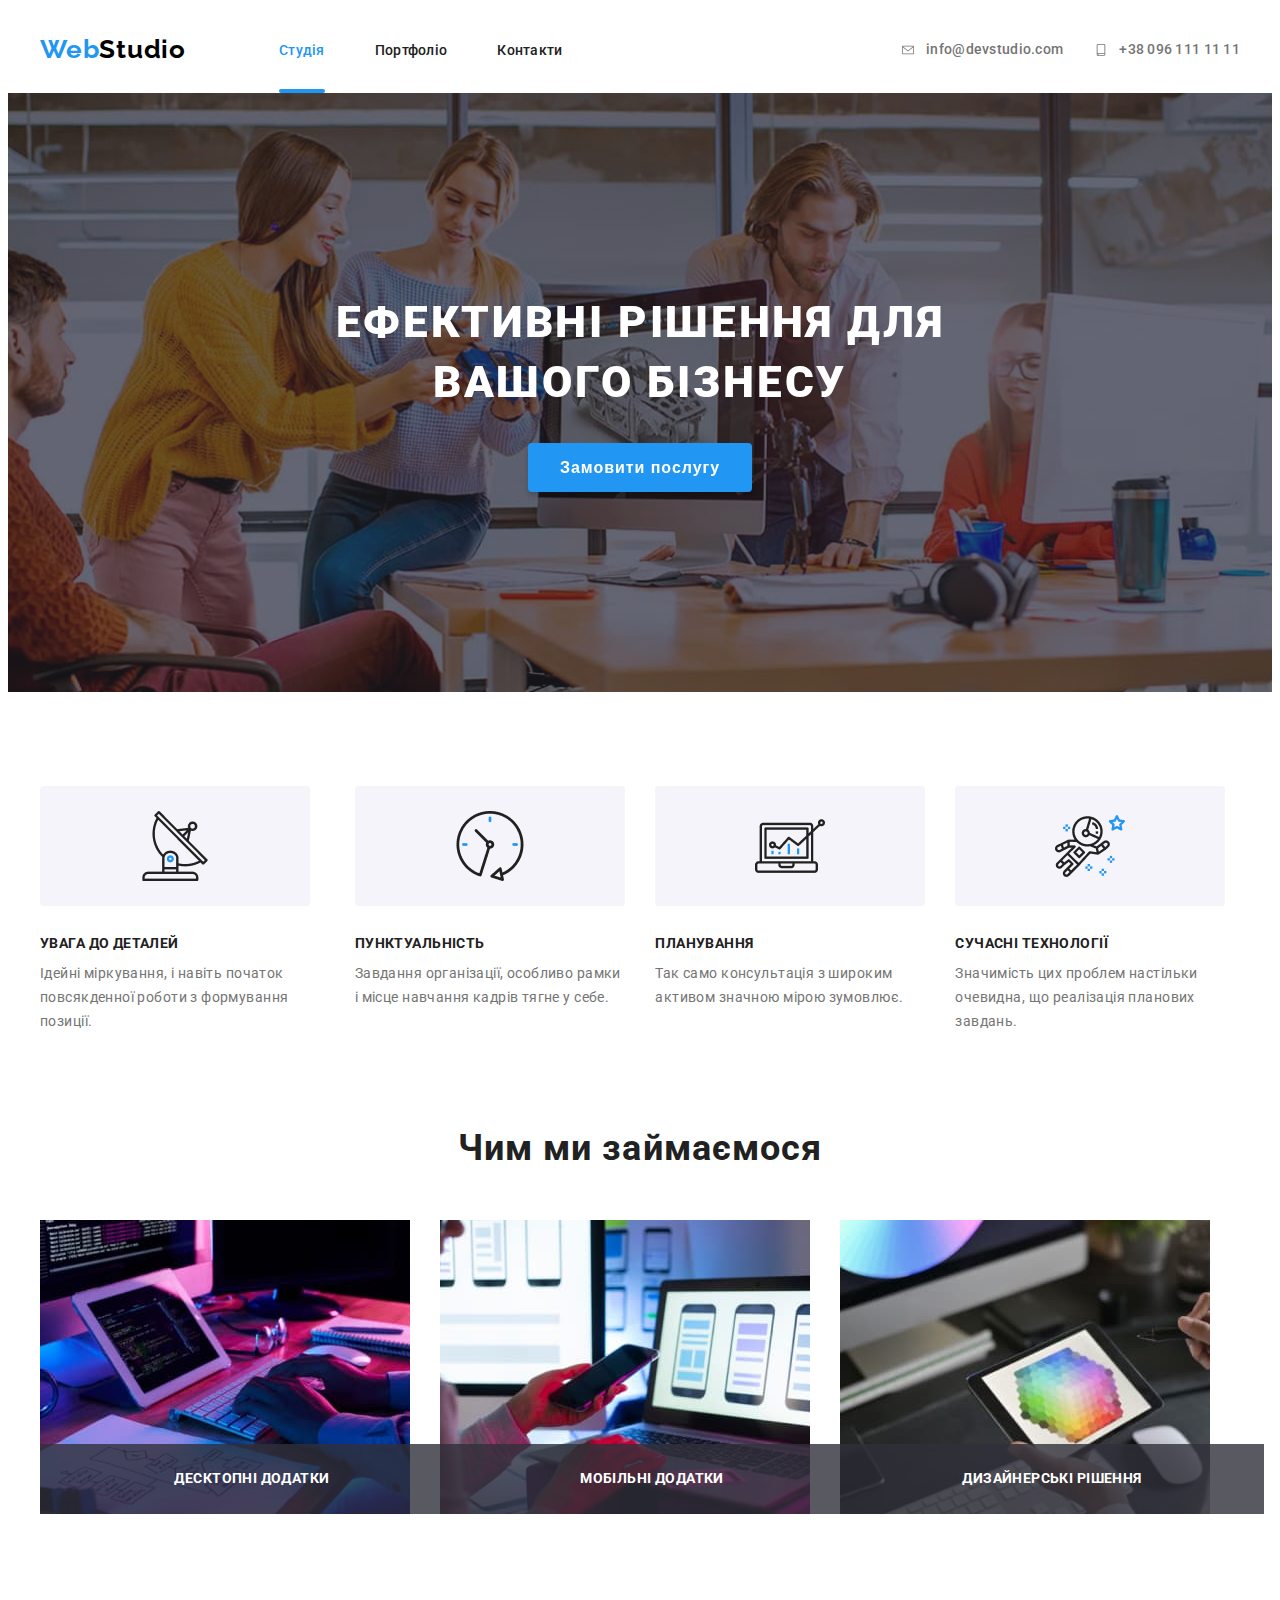
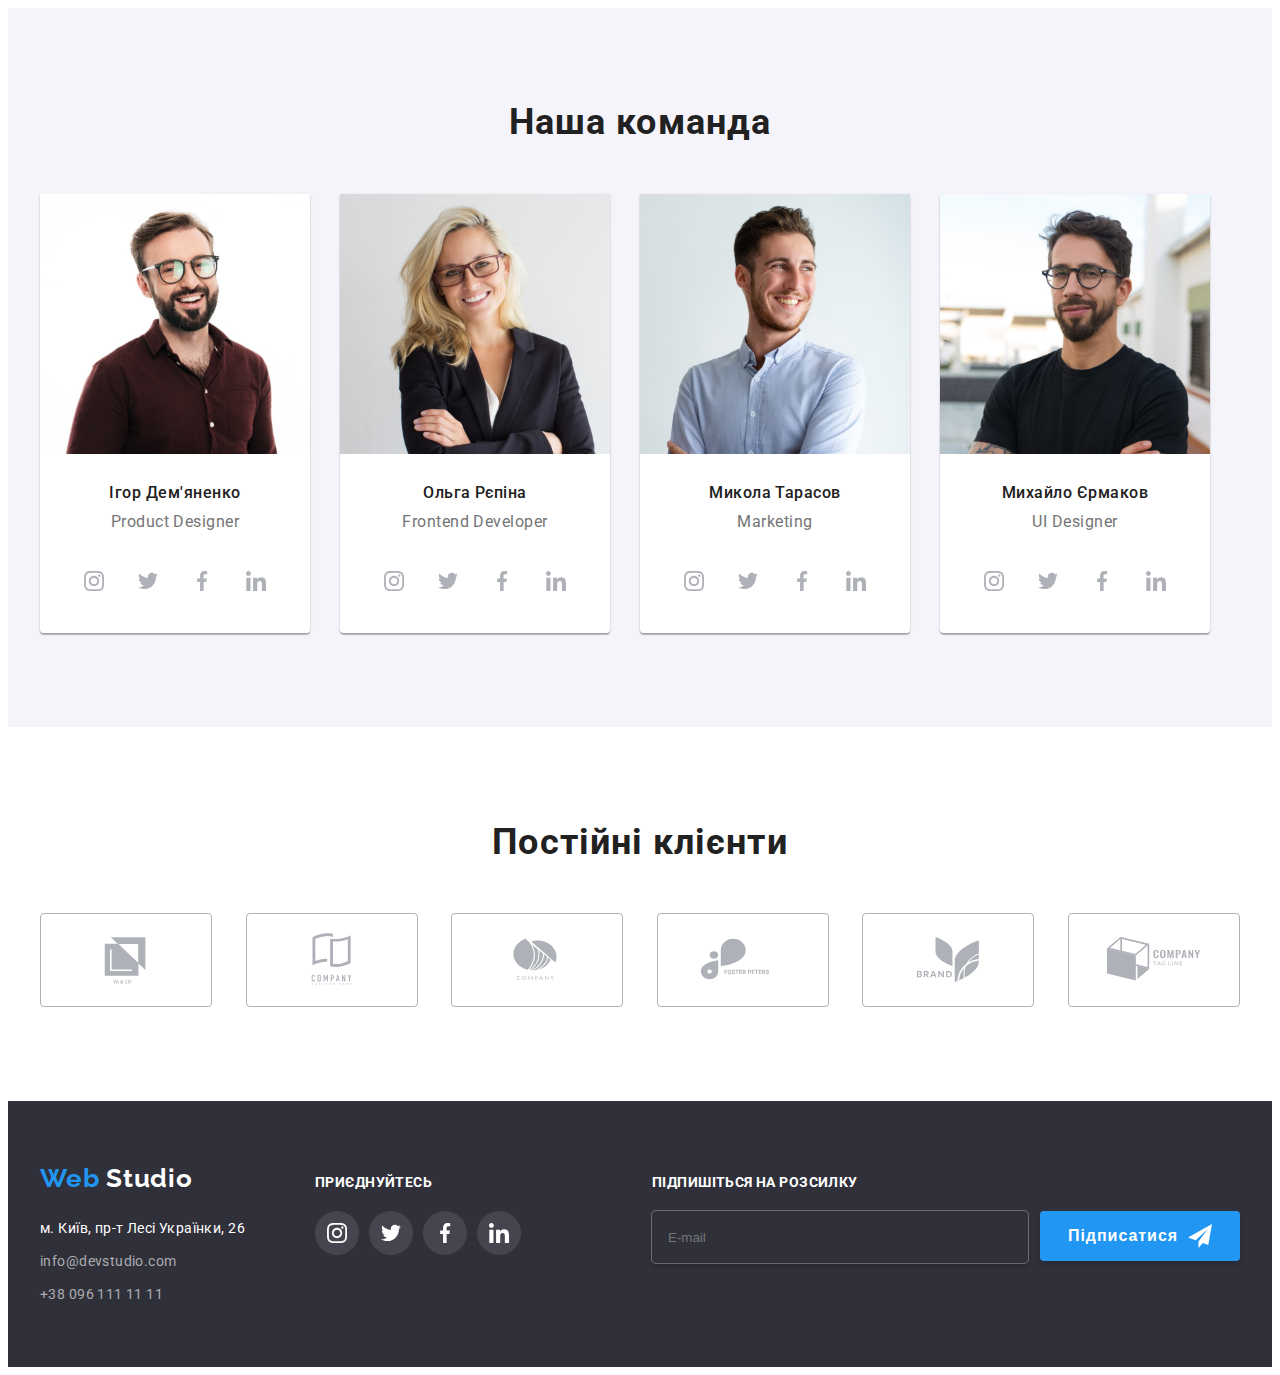
<file: index.html>
<!DOCTYPE html>
<html lang="en">

<head>
  <meta charset="UTF-8" />
  <meta name="viewport" content="width=device-width, initial-scale=1.0" />
  <title>Document</title>
  <link
  rel="stylesheet"
  href="https://cdnjs.cloudflare.com/ajax/libs/animate.css/4.1.1/animate.min.css"
/>
<link href="https://unpkg.com/aos@2.3.1/dist/aos.css" rel="stylesheet">
  <link
    href="https://fonts.googleapis.com/css2?family=Raleway:ital,wght@0,100..900;1,100..900&family=Roboto:ital,wght@0,100;0,300;0,400;0,500;0,700;0,900;1,100;1,300;1,400;1,500;1,700;1,900&display=swap"
    rel="stylesheet" />
  <link rel="preconnect" href="https://fonts.googleapis.com" />
  <link rel="preconnect" href="https://fonts.gstatic.com" crossorigin />
  <link rel="stylesheet" href="https://cdnjs.cloudflare.com/ajax/libs/modern-normalize/3.0.1/modern-normalize.min.css"
    integrity="sha512-q6WgHqiHlKyOqslT/lgBgodhd03Wp4BEqKeW6nNtlOY4quzyG3VoQKFrieaCeSnuVseNKRGpGeDU3qPmabCANg=="
    crossorigin="anonymous" referrerpolicy="no-referrer" />
    <link rel="stylesheet" href="./style/main.min.css">
</head>

<body>
  <header class="header">
    <div class="container header__box">
      <a href="./index.html" class="header__logo animate__animated animate__headShake">Web<span class="header__studio">Studio</span></a>
      <nav class="header__nav">
        <ul class="nav__list" >
          <li class="nav__item">
            <a href="./index.html" class="nav__page active__page">Студія</a>
          </li>
          <li class="nav__item">
            <a href="./pages/portfolio.html" class="nav__page">Портфоліо</a>
          </li>
          <li class="nav__item"><a href="#" class="nav__page">Контакти</a></li>
        </ul>
      </nav>
      <ul class="header__list">
        <li class="header__item">
          <a href="mailto:info@devstudio.com" class="header__contact">
            <svg class="header__icon">
              <use href="./img/symbol-defs.svg#envelope"></use>
            </svg>info@devstudio.com</a>
        </li>
        <li class="header__item">
          <a href="tel:+380961111111" class="header__contact">
            <svg class="header__icon">
              <use href="./img/symbol-defs.svg#smartphone"></use>
            </svg>+38 096 111 11 11</a>
        </li>
      </ul>
    </div>
  </header>
  <main>
    <section class="hero">
      <div class="container">
        <h1 class="hero__title" data-aos="fade-down">Ефективні рішення для вашого бізнесу</h1>
        <button type="button" class="hero__button" data-aos="fade-down" data-modal-open>Замовити послугу</button>
      </div>
    </section>

    <section class="adventures">
      <div class="container">
        <ul class="adventures__list">
          <li class="adventures__item">
            <h2 class="adventures__title">УВАГА ДО ДЕТАЛЕЙ</h2>
            <p class="adventures__text">
              Ідейні міркування, і навіть початок повсякденної роботи з
              формування позиції.
            </p>
          </li>
          <li class="adventures__item">
            <h2 class="adventures__title">ПУНКТУАЛЬНІСТЬ</h2>
            <p class="adventures__text">
              Завдання організації, особливо рамки і місце навчання кадрів
              тягне у себе.
            </p>
          </li>
          <li class="adventures__item">
            <h2 class="adventures__title">ПЛАНУВАННЯ</h2>
            <p class="adventures__text">
              Так само консультація з широким активом значною мірою зумовлює.
            </p>
          </li>
          <li class="adventures__item">
            <h2 class="adventures__title">СУЧАСНІ ТЕХНОЛОГІЇ</h2>
            <p class="adventures__text">
              Значимість цих проблем настільки очевидна, що реалізація
              планових завдань.
            </p>
          </li>
        </ul>
      </div>
    </section>

    <section class="activities">
      <div class="container">
        <h2 class="activities__title">Чим ми займаємося</h2>
        <ul class="activities__list">
          <li class="activities__item">
            <img src="./img/computer.jpg" alt="computer" class="activities__img" />
            <p class="activities__text">Десктопні додатки</p>
          </li>
          <li class="activities__item">
            <img src="./img/phone.jpg" alt="phone" class="activities__img" />
            <p class="activities__text">Мобільні додатки</p>
          </li>
          <li class="activities__item">
            <img src="./img/tablet.jpg" alt="tablet" class="activities__img" />
            <p class="activities__text">Дизайнерські рішення</p>
          </li>
        </ul>
      </div>
    </section>

    <section class="team">
      <div class="container main__container">
        <h2 class="team__title">Наша команда</h2>
        <ul class="team__list">
          <li class="team__item">
            <img src="./img/igor.jpg" alt="igor" class="team__img" />
            <div class="team__div">
              <h3 class="team__subtitle">Ігор Дем'яненко</h3>
              <p class="team__text">Product Designer</p>
              <ul class="team__items">
                <li class="team__element">
                  <a href="" class="team__link">
                    <svg class="team__icon">
                      <use href="./img/symbol-defs.svg#instagram"></use>
                    </svg>
                  </a>
                </li>
                <li class="team__element">
                  <a href="" class="team__link">
                    <svg class="team__icon">
                      <use href="./img/symbol-defs.svg#twitter"></use>
                    </svg>
                  </a>
                </li>
                <li class="team__element">
                  <a href="" class="team__link">
                    <svg class="team__icon">
                      <use href="./img/symbol-defs.svg#facebook"></use>
                    </svg>
                  </a>
                </li>
                <li class="team__element">
                  <a href="" class="team__link">
                    <svg class="team__icon">
                      <use href="./img/symbol-defs.svg#linkedin"></use>
                    </svg>
                  </a>
                </li>
              </ul>
            </div>
          </li>
          <li class="team__item">
            <img src="./img/olga.jpg" alt="olga" class="team__img" />
            <div class="team__div">
              <h3 class="team__subtitle">Ольга Рєпіна</h3>
              <p class="team__text">Frontend Developer</p>
              <ul class="team__items">
                <li class="team__element">
                  <a href="" class="team__link">
                    <svg class="team__icon">
                      <use href="./img/symbol-defs.svg#instagram"></use>
                    </svg>
                  </a>
                </li>
                <li class="team__element">
                  <a href="" class="team__link">
                    <svg class="team__icon">
                      <use href="./img/symbol-defs.svg#twitter"></use>
                    </svg>
                  </a>
                </li>
                <li class="team__element">
                  <a href="" class="team__link">
                    <svg class="team__icon">
                      <use href="./img/symbol-defs.svg#facebook"></use>
                    </svg>
                  </a>
                </li>
                <li class="team__element">
                  <a href="" class="team__link">
                    <svg class="team__icon">
                      <use href="./img/symbol-defs.svg#linkedin"></use>
                    </svg>
                  </a>
                </li>
              </ul>
            </div>
          </li>
          <li class="team__item">
            <img src="./img/mykola.jpg" alt="mykola" class="team__img" />
            <div class="team__div">
              <h3 class="team__subtitle">Микола Тарасов</h3>
              <p class="team__text">Marketing</p>
              <ul class="team__items">
                <li class="team__element">
                  <a href="" class="team__link">
                    <svg class="team__icon">
                      <use href="./img/symbol-defs.svg#instagram"></use>
                    </svg>
                  </a>
                </li>
                <li class="team__element">
                  <a href="" class="team__link">
                    <svg class="team__icon">
                      <use href="./img/symbol-defs.svg#twitter"></use>
                    </svg>
                  </a>
                </li>
                <li class="team__element">
                  <a href="" class="team__link">
                    <svg class="team__icon">
                      <use href="./img/symbol-defs.svg#facebook"></use>
                    </svg>
                  </a>
                </li>
                <li class="team__element">
                  <a href="" class="team__link">
                    <svg class="team__icon">
                      <use href="./img/symbol-defs.svg#linkedin"></use>
                    </svg>
                  </a>
                </li>
              </ul>
            </div>
          </li>
          <li class="team__item">
            <img src="./img/myhajlo.jpg" alt="myhajlo" class="team__img" />
            <div class="team__div">
              <h3 class="team__subtitle">Михайло Єрмаков</h3>
              <p class="team__text">UI Designer</p>
              <ul class="team__items">
                <li class="team__element">
                  <a href="" class="team__link">
                    <svg class="team__icon">
                      <use href="./img/symbol-defs.svg#instagram"></use>
                    </svg>
                  </a>
                </li>
                <li class="team__element">
                  <a href="" class="team__link">
                    <svg class="team__icon">
                      <use href="./img/symbol-defs.svg#twitter"></use>
                    </svg>
                  </a>
                </li>
                <li class="team__element">
                  <a href="" class="team__link">
                    <svg class="team__icon">
                      <use href="./img/symbol-defs.svg#facebook"></use>
                    </svg>
                  </a>
                </li>
                <li class="team__element">
                  <a href="" class="team__link">
                    <svg class="team__icon">
                      <use href="./img/symbol-defs.svg#linkedin"></use>
                    </svg>
                  </a>
                </li>
              </ul>
            </div>
          </li>
        </ul>
      </div>
    </section>

    <section class="clients">
      <div class="container">
        <h2 class="clients__title">Постійні клієнти</h2>
        <ul class="clients__list">
          <li class="clients__item">
            <a href="" class="clients__link">
              <svg class="clients__icon">
                <use href="./img/symbol-defs.svg#yago"></use>
              </svg>
            </a>
          </li>
          <li class="clients__item">
            <a href="" class="clients__link">
              <svg class="clients__icon">
                <use href="./img/symbol-defs.svg#companytagline"></use>
              </svg>
            </a>
          </li>
          <li class="clients__item">
            <a href="" class="clients__link">
              <svg class="clients__icon">
                <use href="./img/symbol-defs.svg#company"></use>
              </svg>
            </a>
          </li>
          <li class="clients__item">
            <a href="" class="clients__link">
              <svg class="clients__icon">
                <use href="./img/symbol-defs.svg#foster"></use>
              </svg>
            </a>
          </li>
          <li class="clients__item">
            <a href="" class="clients__link">
              <svg class="clients__icon">
                <use href="./img/symbol-defs.svg#brand"></use>
              </svg>
            </a>
          </li>
          <li class="clients__item">
            <a href="" class="clients__link">
              <svg class="clients__icon">
                <use href="./img/symbol-defs.svg#companycube"></use>
              </svg>
            </a>
          </li>
        </ul>
      </div>
    </section>
  </main>
  <footer class="footer">
    <div class="container footer__container">
      <div class="footer__div">
        <a href="./index.html" class="footer__logo">Web <span class="footer__studio">Studio</span></a>
        <address class="footer__address">
          <a href="https://www.google.com.ua/maps/search/%D0%BC.+%D0%9A%D0%B8%D1%97%D0%B2,+%D0%BF%D1%80-%D1%82+%D0%9B%D0%B5%D1%81%D1%96+%D0%A3%D0%BA%D1%80%D0%B0%D1%97%D0%BD%D0%BA%D0%B8,+26/@50.4728014,30.4060493,12z/data=!3m1!4b1?entry=ttu"
            target="_blank" class="footer__location">м. Київ, пр-т Лесі Українки, 26</a>
          <ul class="footer-list">
            <li class="footer__items">
              <a href="mailto:info@devstudio.com" class="footer__link">info@devstudio.com</a>
            </li>
            <li class="footer__items">
              <a href="tel:+380961111111" class="footer__link">+38 096 111 11 11</a>
            </li>
          </ul>
        </address>
      </div>
      <div class="platforms">
        <h2 class="platforms__title">ПРИЄДНУЙТЕСЬ</h2>
        <ul class="platforms__list">
          <li class="platforms__item">
            <a href="" class="platforms__link">
              <svg class="platforms__icon">
                <use href="./img/symbol-defs.svg#instagram"></use>
              </svg>
            </a>
          </li>
          <li class="platforms__item">
            <a href="" class="platforms__link">
              <svg class="platforms__icon">
                <use href="./img/symbol-defs.svg#twitter"></use>
              </svg>
            </a>
          </li>
          <li class="platforms__item">
            <a href="" class="platforms__link">
              <svg class="platforms__icon">
                <use href="./img/symbol-defs.svg#facebook"></use>
              </svg>
            </a>
          </li>
          <li class="platforms__item">
            <a href="" class="platforms__link">
              <svg class="platforms__icon">
                <use href="./img/symbol-defs.svg#linkedin">
              </svg>
            </a>
          </li>
        </ul>
      </div>

      <div class="subscription">        
        <h2 class="subscription__title">Підпишіться на розсилку</h2>
        <form class="subscription__form">
        <label class="subscription__label">
          <input type="text" name="#" id="#" placeholder="E-mail" class="subscription__input">
        </label>
        <div class="subscription__sent">
          <button type="submit" class="subscription__button"><div class="subscription__div">Підписатися</div></button>
            <svg class="subscription__svg">
            <use href="./img/symbol-defs.svg#iconsend"></use>
            </svg>
          </form>
      </div>    
      </div>
    </div>
  </footer>

  <div class="backdrop is-hidden" data-modal>
    <div class="modal">
      <button type="button" class="modal__close" data-modal-close>
        <svg class="modal__button">
          <use class="modal-icon" href="./img/symbol-defs.svg#closeicon"></use>
        </svg>
      </button>
      <form>
        <h2 class="modal__title">Залиште свої дані, ми вам передзвонимо</h2>
        <ul class="modal__list">
          <li class="modal__item">
            <label class="modal__label">Ім'я
              <div class="modal__div">
                <input type="text" class="modal__input" required>
                <svg class="modal__svg">
                  <use class="modal__icon" href="./img/symbol-defs.svg#personblack"></use>
                </svg>
              </div>
            </label>
          </li>
          <li class="modal__item">
            <label class="modal__label">Телефон
              <div class="modal__div">
                <input type="text" class="modal__input" required>
                <svg class="modal__svg">
                  <use class="modal__icon" href="./img/symbol-defs.svg#phoneblack"></use>
                </svg>
              </div>
            </label>
          </li>
          <li class="modal__item">
            <label class="modal__label">Пошта
              <div class="modal__div">
                <input type="text" class="modal__input" required>
                <svg class="modal__svg">
                  <use class="modal__icon" href="./img/symbol-defs.svg#emailblack"></use>
                </svg>
              </div>
            </label>
          </li>
        </ul>

        <label class="modal__label">Коментар
          <textarea name="" placeholder="Введіть текст" class="modal__textarea"></textarea>
        </label>
        <div class="modal__checkmark">
          <input type="checkbox" class="modal__checkbox" required>
          <p class="modal__subtext">Погоджуюся з розсилкою та приймаю </p>
          <a href="#" class="modal__policy">Умови договору</a>
        </div>

        <button type="submit" class="modal__send">Відправити</button>
      </form>
    </div>
  </div>
  <script src="./js/modal.js"></script>
  <script src="https://unpkg.com/aos@2.3.1/dist/aos.js"></script>
  <script>
    AOS.init();
  </script>
</body>

</html>
</file>
<file: style/main.min.css>
a{text-decoration:none}h1,h2,h3,p{margin:0;padding:0}ul{list-style:none;margin:0;padding:0}img{display:block}address{font-style:normal}body{font-family:"Roboto"}.container{width:1200px;padding-left:15px;padding-right:15px;margin:0 auto}.header{padding-top:24px;padding-bottom:25px}.header__box{display:flex;align-items:center}.header__logo{color:#2196f3;font-family:"Raleway";font-size:26px;font-weight:700;line-height:1.38;letter-spacing:.78px;margin-right:93px}.header__studio{color:#000;font-family:"Raleway";font-size:26px;font-weight:700;line-height:1.38;letter-spacing:.78px}.header__list{display:flex;gap:30px;margin-left:auto}.header__contact{display:flex;align-items:center;gap:10px;color:#757575;font-size:14px;font-weight:500;line-height:1.14;letter-spacing:.28px;transition-duration:250ms;transition-timing-function:cubic-bezier(0.4, 0, 0.2, 1);transition-property:color}.header__contact:hover,.header__contact:focus{outline:none;color:#2196f3}.header__contact:hover .header__icon,.header__contact:focus .header__icon{fill:#2196f3}.header__icon{width:16px;height:12px;fill:#757575;transition-duration:250ms;transition-timing-function:cubic-bezier(0.4, 0, 0.2, 1);transition-property:fill}.nav__list{display:flex;gap:50px}.nav__page{color:#212121;font-size:14px;font-weight:500;line-height:1.14;letter-spacing:.28px;position:relative;transition-duration:250ms;transition-timing-function:cubic-bezier(0.4, 0, 0.2, 1);transition-property:color}.nav__page:hover,.nav__page:focus{color:#2196f3}.active__page:after{color:#2196f3;content:"";display:block;width:100%;height:4px;border-radius:2px;background:#2196f3;position:absolute;bottom:-34.5px;left:0}.active__page{color:#2196f3}.header__icon{width:16px;height:12px;fill:#757575}.hero{background:#2f303a;padding-top:200px;padding-bottom:200px;text-align:center;background-image:linear-gradient(rgba(47, 48, 58, 0.4), rgba(47, 48, 58, 0.4)),url(../img/herobackground.jpg);background-repeat:no-repeat;background-position:center;background-size:cover}.hero__title{color:#fff;text-align:center;font-size:44px;font-weight:900;line-height:1.36;letter-spacing:2.64px;text-transform:uppercase;width:696px;margin-left:auto;margin-right:auto;margin-bottom:30px}.hero__button{color:#fff;text-align:center;font-size:16px;font-weight:700;line-height:1.87;letter-spacing:.96px;background-color:#2196f3;padding:10px 32px;border-radius:4px;border:none;border-radius:4px;box-shadow:0px 4px 4px 0px rgba(0,0,0,.15)}.adventures{padding-top:94px}.adventures__list{display:flex;gap:30px}.adventures__item::before{content:"";display:block;width:270px;height:120px;border-radius:4px;background:#f5f4fa;margin-bottom:30px;background-image:url(../img/antenna.png);background-repeat:no-repeat;background-position:center}.adventures__item:nth-child(2)::before{background-image:url(../img/clock.png)}.adventures__item:nth-child(3)::before{background-image:url(../img/diagram.png)}.adventures__item:nth-child(4)::before{background-image:url(../img/astronaut.png)}.adventures__title{color:#212121;font-size:14px;font-weight:700;line-height:1.14;letter-spacing:.42px;text-transform:uppercase;margin-bottom:10px}.adventures__text{color:#757575;font-size:14px;font-weight:400;line-height:1.71;letter-spacing:.42px}.activities{padding-top:94px;padding-bottom:94px}.activities__title{color:#212121;text-align:center;font-size:36px;font-weight:700;line-height:1.16;letter-spacing:1.08px;margin-bottom:50px}.activities__list{display:flex;gap:30px}.activities__item{position:relative}.activities__text{color:#fff;background:rgba(47,48,58,.8);padding:27px;width:100%;text-align:center;font-size:14px;font-weight:700;line-height:1.14;letter-spacing:.42px;text-transform:uppercase;position:absolute;bottom:0px;left:0px}.team{background:#f5f4fa;padding-top:94px;padding-bottom:94px}.team__title{color:#212121;text-align:center;font-size:36px;font-weight:700;line-height:1.16;letter-spacing:1.08px;margin-bottom:50px}.team__list{display:flex;gap:30px}.team__item{box-shadow:0px 1px 3px 0px rgba(0,0,0,.12),0px 1px 1px 0px rgba(0,0,0,.14),0px 2px 1px 0px rgba(0,0,0,.2);border-radius:0px 0px 4px 4px}.team__img{width:270px;height:260px;flex-shrink:0}.team__div{padding-top:30px;padding-bottom:30px;background-color:#fff;border-radius:0px 0px 4px 4px}.team__subtitle{color:#212121;text-align:center;font-size:16px;font-weight:500;line-height:1.18;letter-spacing:.48px;margin-bottom:10px}.team__text{color:#757575;text-align:center;font-size:16px;font-weight:400;line-height:1.18;letter-spacing:.48px}.team__items{display:flex;align-items:center;justify-content:center;gap:10px;margin-top:28px}.team__link{width:44px;height:44px;border-radius:50%;display:flex;justify-content:center;align-items:center;transition-duration:250ms;transition-timing-function:cubic-bezier(0.4, 0, 0.2, 1);transition-property:background-color}.team__link:hover,.team__link:focus{background-color:#2196f3;outline:none}.team__link:hover .team__icon,.team__link:focus .team__icon{fill:#fff}.team__icon{width:20px;height:20px;fill:#afb1b8;transition-duration:250ms;transition-timing-function:cubic-bezier(0.4, 0, 0.2, 1);transition-property:fill}.clients{padding-top:94px;padding-bottom:94px}.clients__title{color:#212121;text-align:center;font-size:36px;font-weight:700;line-height:normal;letter-spacing:1.08px;margin-bottom:50px}.clients__list{display:flex;justify-content:space-between}.clients__link{display:flex;align-items:center;justify-content:center;width:170px;height:92px;border-radius:4px;border:1px solid #afb1b8;transition-duration:250ms;transition-timing-function:cubic-bezier(0.4, 0, 0.2, 1);transition-property:outline}.clients__link:hover,.clients__link:focus{outline:1px solid #2196f3;border:none}.clients__link:hover .clients__icon,.clients__link:focus .clients__icon{fill:#2196f3}.clients__icon{width:106px;height:60px;fill:#afb1b8;transition-duration:250ms;transition-timing-function:cubic-bezier(0.4, 0, 0.2, 1);transition-property:fill}.footer{background:#2f303a;padding-top:60px;padding-bottom:60px}.footer__container{display:flex;align-items:baseline}.footer__div{margin-right:70px}.footer__logo{color:#2196f3;font-family:"Raleway";font-size:26px;font-weight:700;line-height:1.38;letter-spacing:.78px}.footer__studio{color:#fff;font-family:"Raleway";font-size:26px;font-weight:700;line-height:1.38;letter-spacing:.78px}.footer__address{margin-top:20px}.footer__location{color:#fff;font-size:14px;font-weight:400;line-height:1.71;letter-spacing:.42px}.footer__items{margin-top:9px}.footer__link{color:rgba(255,255,255,.6);font-size:14px;font-weight:400;line-height:1.71;letter-spacing:.42px}.platforms{margin-right:auto}.platforms__title{color:#fff;font-size:14px;font-weight:700;line-height:1.14;letter-spacing:.42px;text-transform:uppercase;margin-bottom:20px}.platforms__link{width:44px;height:44px;border-radius:50%;display:flex;justify-content:center;align-items:center;background:rgba(255,255,255,.1);transition-property:background-color;transition-duration:250ms;transition-timing-function:cubic-bezier(0.4, 0, 0.2, 1)}.platforms__link:hover,.platforms__link:focus{background-color:#2196f3;outline:none}.platforms__link:hover .team__icon,.platforms__link:focus .team__icon{fill:#fff}.platforms__icon{width:20px;height:20px;fill:#fff}.platforms__list{display:flex;align-items:center;justify-content:center;gap:10px}.subscription__title{color:#fff;font-size:14px;font-weight:700;line-height:1.14;letter-spacing:.42px;text-transform:uppercase;margin-bottom:20px}.subscription__form{display:flex}.subscription__input{width:358px;height:50px;background:#2f303a;border-radius:4px;outline:1px solid rgba(255,255,255,.3);border:none;background:rgba(33,150,243,0);box-shadow:0px 4px 4px 0px rgba(0,0,0,.15);margin-right:12px;padding-left:16px}.subscription__sent{position:relative}.subscription__button{width:200px;height:50px;color:#fff;border-radius:4px;border:none;background:#2196f3;box-shadow:0px 4px 4px 0px rgba(0,0,0,.15);text-align:center;font-size:16px;font-weight:700;line-height:1.87;letter-spacing:.96px}.subscription__div{position:absolute;top:10px;left:28px}.subscription__svg{width:24px;height:24px;fill:#fff;position:absolute;top:13px;right:28px}.navigation{padding-top:94px;padding-bottom:94px;border-top:1px solid #ececec}.navigation__list{display:flex;flex-direction:row;justify-content:center;gap:8px;margin-bottom:50px}.navigation__button{color:#212121;text-align:center;font-size:16px;font-weight:500;line-height:1.62;letter-spacing:.48px;padding:6px 25px;border-radius:4px;border:none}.navigation__button:hover{background-color:#2196f3;color:#fff;box-shadow:0px 3px 1px 0px rgba(0,0,0,.1),0px 1px 2px 0px rgba(0,0,0,.08),0px 2px 2px 0px rgba(0,0,0,.12)}.products{display:flex;flex-wrap:wrap;gap:30px}.products__item{outline:1px solid #eee;background:#fff;flex-basis:calc((100% - 60px)/3);position:relative;overflow:hidden;box-shadow:none}.products__item:hover .products__overlay{visibility:visible}.products__item:hover{box-shadow:0px 1px 1px 0px rgba(0,0,0,.12),0px 4px 4px 0px rgba(0,0,0,.06),1px 4px 6px 0px rgba(0,0,0,.16)}.products__item:hover .products__overlay{transform:translateY(0)}.products__wrap{overflow:hidden;position:relative}.products__img{width:100%;height:294px;background:url(<path-to-image>) #d3d3d3 50%/cover no-repeat}.products__overlay{color:#fff;font-size:18px;font-weight:400;line-height:1.55;letter-spacing:.54px;position:absolute;top:0;left:0;background:rgba(33,150,243,.9);width:100%;height:100%;padding:64px 24px;transform:translateY(100%);transition-property:transform;transition-duration:250ms;transition-timing-function:cubic-bezier(0.4, 0, 0.2, 1);border:none;outline:none;backface-visibility:hidden;will-change:transform}.products__div{padding:20px 24px}.products__title{color:#212121;font-size:18px;font-weight:700;line-height:2;letter-spacing:1.08px;margin-bottom:4px}.products__text{color:#757575;font-size:16px;font-weight:400;line-height:1.87;letter-spacing:.48px}.backdrop{position:fixed;top:0;left:0;width:100%;height:100%;background-color:rgba(0,0,0,.2);display:flex;align-items:center;justify-content:center;opacity:0;pointer-events:none;visibility:hidden;transition:opacity 250ms cubic-bezier(0.4, 0, 0.2, 1)}.backdrop.is-visible{opacity:1;pointer-events:auto;visibility:visible}.is-hidden{opacity:0;pointer-events:none;visibility:hidden}.modal{width:528px;border-radius:4px;background:#fff;box-shadow:0px 1px 3px 0px rgba(0,0,0,.12),0px 1px 1px 0px rgba(0,0,0,.14),0px 2px 1px 0px rgba(0,0,0,.2);position:absolute;padding:40px;transform:scale(0.8);opacity:0;transition:transform 250ms cubic-bezier(0.4, 0, 0.2, 1),opacity 250ms cubic-bezier(0.4, 0, 0.2, 1)}.modal__close{width:30px;height:30px;background-color:rgba(0,0,0,0);border-radius:50%;display:flex;align-items:center;justify-content:center;outline:1px solid rgba(0,0,0,.1);border:none;position:absolute;top:8px;right:8px}.modal__close:hover .modal-button,.modal__close:focus .modal-button{fill:#2196f3}.modal__button{width:100%;height:18px}.modal__title{color:#212121;text-align:center;font-size:20px;font-weight:700;line-height:1.15;letter-spacing:.6px;margin-bottom:12px}.modal__list{display:flex;flex-direction:column}.modal__item{margin-bottom:10px}.modal__label{color:#757575;font-size:12px;font-weight:400;line-height:1.16;letter-spacing:.12px;position:relative}.modal__div{position:relative}.modal__input{width:448px;height:40px;border-radius:4px;border:1px solid rgba(33,33,33,.2);margin-top:4px;padding-left:42px}.modal__input:hover,.modal__input:focus{border:none;outline:1px solid #2196f3}.modal__input:hover+.modal__svg,.modal__input:focus+.modal__svg{fill:#2196f3}.modal__svg{width:18px;height:18px;position:absolute;top:35%;left:12px}.modal__textarea{width:448px;height:120px;margin-top:4px;border-radius:4px;border:1px solid rgba(33,33,33,.2);resize:none;padding:12px 16px;margin-bottom:20px}.modal__checkmark{display:flex;align-items:center;justify-content:center;margin-bottom:30px}.modal__checkbox{width:16px;height:15px;margin-right:9px}.modal__subtext{color:#757575;font-size:14px;font-weight:400;line-height:1.71;letter-spacing:.42px;margin-right:5px}.modal__policy{color:#2196f3;font-size:14px;font-weight:400;line-height:1.71;letter-spacing:.42px;text-decoration-line:underline;text-decoration-style:solid;-webkit-text-decoration-skip-ink:none;text-decoration-skip-ink:none;text-decoration-thickness:auto;text-underline-offset:auto;text-underline-position:from-font}.modal__send{width:200px;height:50px;border-radius:4px;background:#2196f3;box-shadow:0px 4px 4px 0px rgba(0,0,0,.15);border:none;color:#fff;text-align:center;font-size:16px;font-weight:700;line-height:1.87;letter-spacing:.96px;display:block;margin-left:auto;margin-right:auto}.modal__send:hover{background:#188ce8}.backdrop.is-visible .modal{transform:scale(1);opacity:1}/*# sourceMappingURL=main.min.css.map */
</file>
